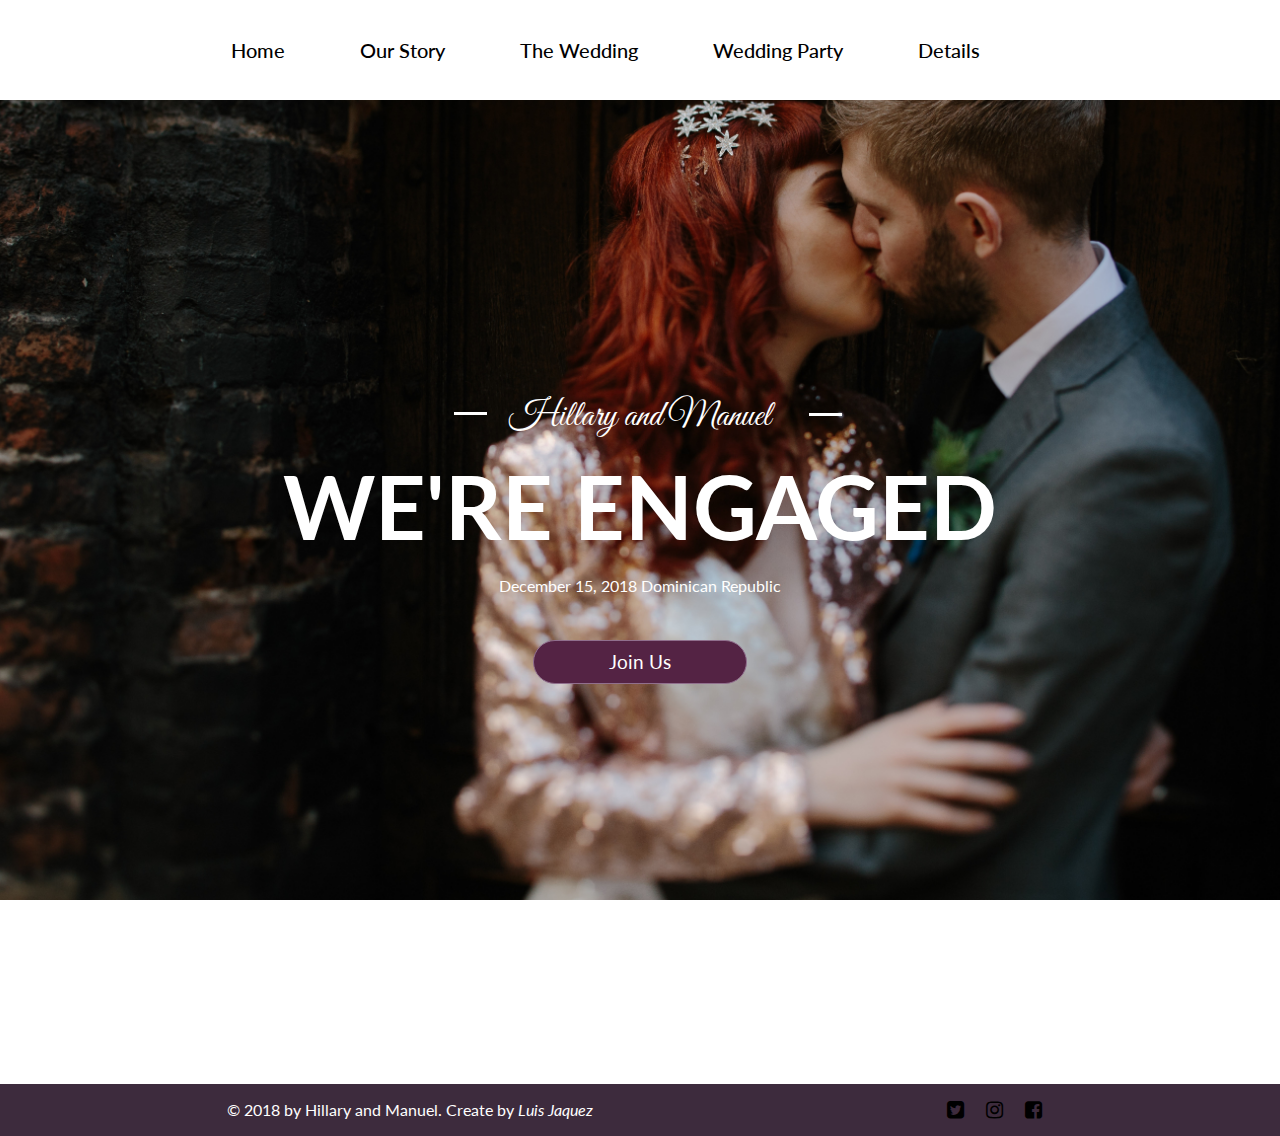
<file: Day 2/index.html>
<!DOCTYPE html>
<html>
	<head>
		<title>Weeding Invitation</title>
		<meta charset="utf-8">
		<meta name="viewport" content="width=device-width, initial-scale=1.0">
		<link href="https://fonts.googleapis.com/css?family=Lato" rel="stylesheet">
		<link href="https://fonts.googleapis.com/css?family=Great+Vibes" rel="stylesheet">
		<link rel="stylesheet" href="https://cdnjs.cloudflare.com/ajax/libs/font-awesome/4.7.0/css/font-awesome.css">
		<link rel="stylesheet" type="text/css" href="css/main.css">
	</head>
<body>

<header>

	<nav>
		<div class="container">
			<div class="nav-inner">

				<ul>
					<li><a href="#" title="Home">Home</a></li>
					<li><a href="#" title="Our Story">Our Story</a></li>
					<li><a href="#" title="The Wedding">The Wedding</a></li>
					<li><a href="#" title="Wedding Party">Wedding Party</a></li>
					<li><a href="#" title="Details">Details</a></li>
				</ul>

			</div>
		</div>
	</nav>

	<div class="container banner">
		<div class="names-text">
			<p>Hillary and Manuel</p>
		</div>
		<div class="central-text">
			<h1>we're engaged</h1>
		</div>
		<div class="date-text">
			<p>December 15, 2018 Dominican Republic</p>
		</div>
		<div class="invitation-button">
			<a href="#" title="Join Us">Join Us</a>
		</div>
	</div>

</header>

<footer>
	<div class="container footer-inner">
		<div class="copyrigth">
			<p>&copy; 2018 by Hillary and Manuel. Create by <a href="https://twitter.com/LuisMJaquez?lang=es" title="Luis Jaquez"><em>Luis Jaquez</em></a> </p>
		</div>

		<div class="social-icons">
			<i class="fa fa-twitter-square" aria-hidden="true" title="Twitter"></i>
			<i class="fa fa-instagram" aria-hidden="true" title="Instagram"></i>
			<i class="fa fa-facebook-square" aria-hidden="true" title="Facebook"></i>
		</div>

	</div>	
</footer>
</body>
</html>
</file>
<file: Day 2/css/main.css>
/* COMMON STYLES */

/* reset css */
* {
	margin: 0px;
	padding: 0px;
}

/* html, body styles */
html,body {
	overflow-x: hidden;
}

body {
	overflow-y: hidden;
	font-family: 'Lato', sans-serif;
	font-size: 20px;
	line-height: 28px;
}
/* link styles */
body a {
	text-decoration: none !important;
}
		
/* image styles */
body img {
	max-width: 100%;
	width: 100%;
	height: auto;
	display: block;
}

/* container styles */
.container {
	width: 1170px;
	margin: 0 auto;
	height: 100%;
	position: relative;
}

/*	HEADER	*/
header {
	background: url("../img/banner.jpg") no-repeat center;
	background-size: cover;
	background-attachment: fixed;
	padding: 400px 0 400px 0;
	min-height: 100%;
}
/*	NAVIGATION	*/
nav {
	width: 100%;
	background-color: #fff;
	height: 100px;
	z-index: 100;
	position: absolute;
	top: 0;
	left: 0;
}
.nav-inner {
	display: flex;
	justify-content: center;
	align-items: center;
	height: 100%;
}
nav a {
	list-style-type: none;
	color: black;
	font-weight: 500;
	transition: all 0.2s linear 0s;
}
nav a:hover {
	color: #542344;
	font-size: 25px;
}
nav ul {
	list-style-type: none;
}
nav ul li {
	display: inline-block;
	margin-right: 70px;
}
.banner {
	display: flex;
	flex-direction: column;
	align-items: center;
	justify-content: center;
}
.names-text {	
	font-family: 'Great Vibes', cursive;
	font-size: 1.8em;
	color: #fff;
}
.names-text::before {
    content: "";
    width: 33px;
    display: block;
    height: 3px;
    background-color: #fff;
    position: relative;
    left: -55px;
    top: 12px;
}
.names-text::after {
    content: "";
    width: 33px;
    display: block;
    height: 3px;
    background-color: #fff;
    position: relative;
    left: 300px;
    top: -18px;
}
.central-text {
    font-size: 2.2em;
    text-transform: uppercase;
    padding-top: 58px;
    color: #fff;
}
.date-text {
	color: #fff;
	font-size: 0.8em;
	margin-top: 52px;
}
.invitation-button {
	margin-top: 40px;
}
.invitation-button a {
	display: flex;
	align-items: center;
	justify-content: center;
	width: 212px;
	height: 42px;
	font-size: 19px;
	border-radius: 2em;
	border: solid 1px #906F8D;
	color: #fff;
	background-color: #542344;
	transition: all 0.4s ease-out;
}
.invitation-button a:hover {
	font-size: 25px;
	background-color: #906F8D;
}
footer {
	background-color: #3D2B3D;
	height: 52px;
}
.footer-inner {
	display: flex;
	align-items: center;
	justify-content: space-around;
}
.copyrigth {
	color: #fff;
	font-size: 0.8em;
}
.copyrigth a {
	color: #fff;
	cursor: pointer;
}
.social-icons {
	display: flex;
	width: 10%;
	justify-content: space-around;
	align-items: center;
}
.social-icons i {
	cursor: pointer;
	transition: all 0.4s ease-out;
}
.social-icons i:hover {
	color: #fff;
}
</file>
